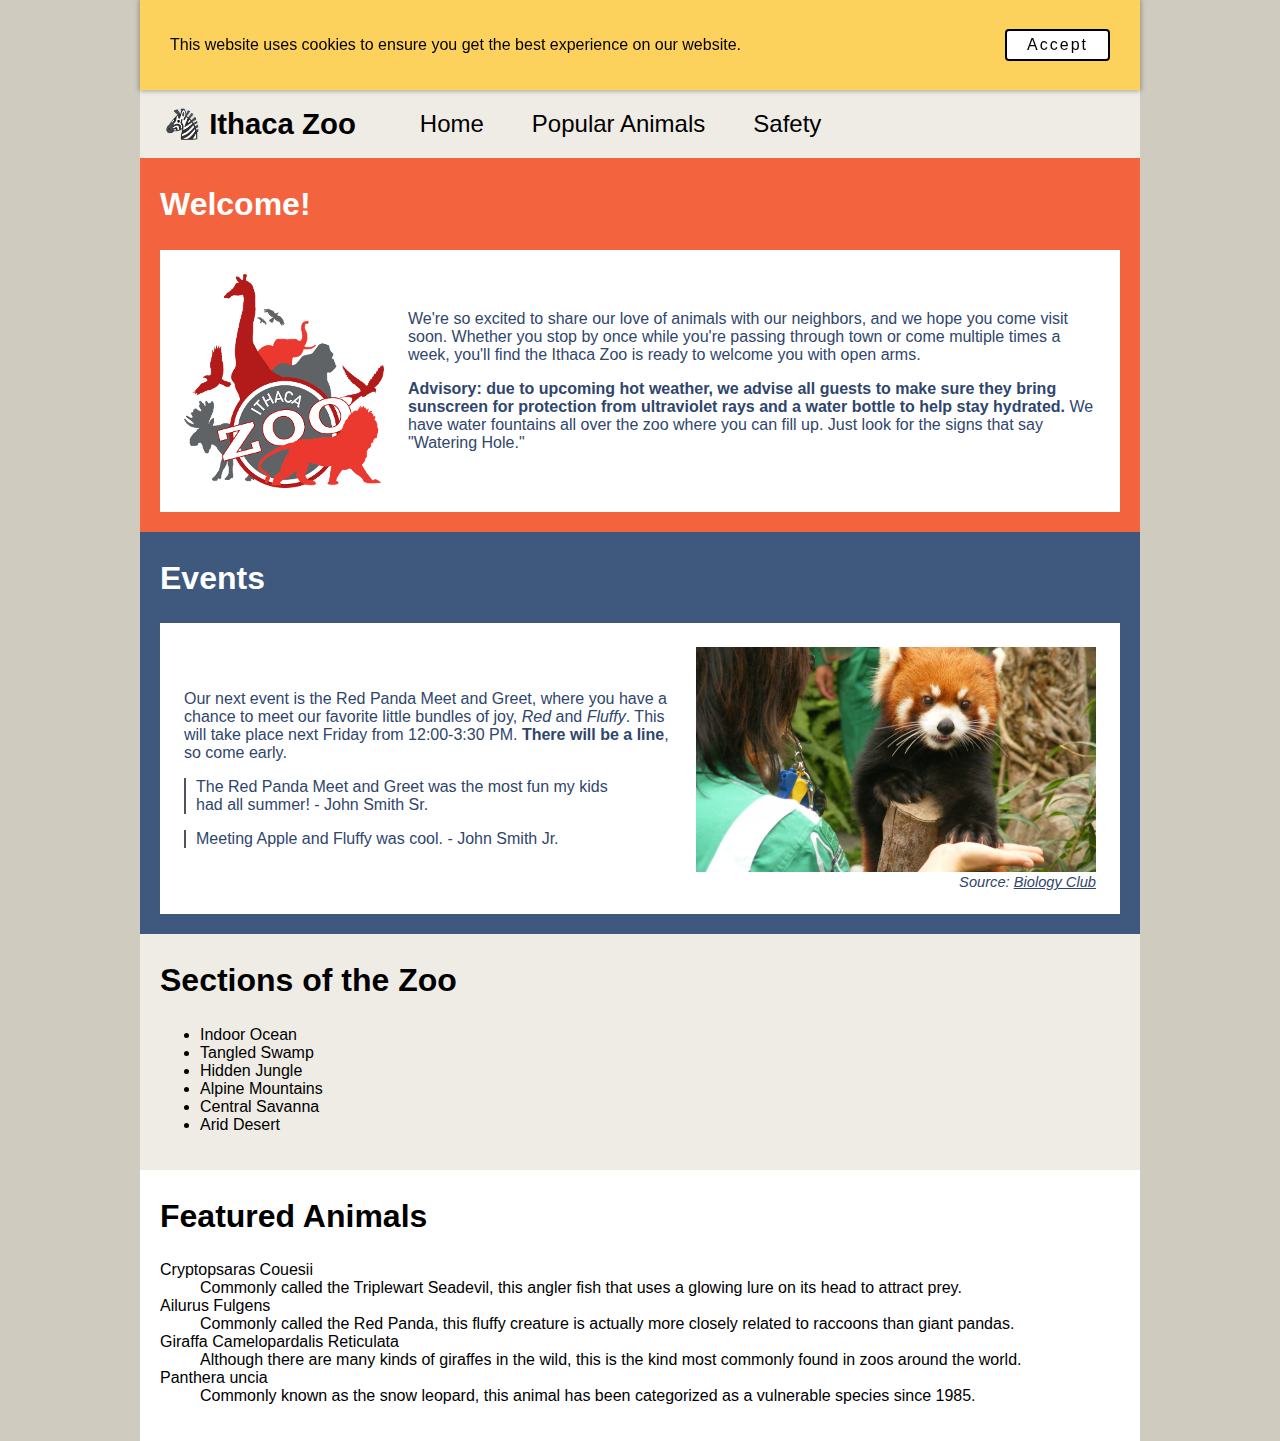
<file: index.html>
<!DOCTYPE html>
<html lang="en">

<head>
  <meta charset="utf-8">
  <meta name="viewport" content="width=device-width,initial-scale=1">

  <title>Home - The Ithaca Zoo</title>

  <link rel="stylesheet" type="text/css" href="styles/site.css">
</head>

<body>
  <!-- Accessibility: Cookie banner should be the first thing that loads. -->
  <div id="cookie-banner" class="banner">
    <p>This website uses cookies to ensure you get the best experience on our website.</p>
    <button class="button">Accept</button>
  </div>

  <header>
    <h1><a href="index.html">🦓 Ithaca Zoo</a></h1>
    <nav>
      <ul>
        <li><a href="index.html">Home</a></li>
        <li><a href="popular.html">Popular Animals</a></li>
        <li><a href="rules.html">Safety</a></li>
      </ul>
    </nav>
  </header>

  <main>
    <section class="welcome highlight-fun">
      <h2>Welcome!</h2>

      <div class="content-container readable">
        <picture class="logo">
          <!-- Source: original work (Student's Name) -->
          <img alt="" src="images/zoo-logo.png" width="200" height="214">
        </picture>

        <div>
          <p>
            We're so excited to share our love of animals with our neighbors, and we hope you come visit soon. Whether
            you stop by once while you're passing through town or come multiple times a week, you'll find the Ithaca Zoo
            is ready to welcome you with open arms.
          </p>

          <p>
            <strong>Advisory: due to upcoming hot weather, we advise all guests to make sure they bring sunscreen for
              protection from ultraviolet rays and a water bottle to help stay hydrated.</strong> We have water
            fountains all over the zoo where you can fill up. Just look for the signs that say "Watering Hole."
          </p>
        </div>
      </div>
    </section>

    <section class="events highlight-dark">
      <h2>Events</h2>

      <div class="content-container readable">
        <div class="events-text">
          <p>
            Our next event is the Red Panda Meet and Greet, where you have a chance to meet our favorite little bundles
            of joy,
            <em>Red</em> and <em>Fluffy</em>. This will take place next Friday from 12:00-3:30 PM. <strong>There will be
              a line</strong>, so come early.
          </p>

          <blockquote>
            <p>
              The Red Panda Meet and Greet was the most fun my kids had all summer! - John Smith Sr.
            </p>
          </blockquote>

          <blockquote>
            <p>
              Meeting Apple and Fluffy was cool. - John Smith Jr.
            </p>
          </blockquote>
        </div>

        <div class="events-picture">
          <picture class="theme-image">
            <img src="images/red-panda.jpg" alt="" width="800" height="648">
          </picture>
          <cite class="picture-citation">
            Source: <a href="https://www.flickr.com/photos/138191974@N03/23714231979">Biology Club</a>
          </cite>
        </div>
      </div>
    </section>

    <section class="highlight">
      <h2>Sections of the Zoo</h2>

      <ul>
        <li>Indoor Ocean</li>
        <li>Tangled Swamp</li>
        <li>Hidden Jungle</li>
        <li>Alpine Mountains</li>
        <li>Central Savanna</li>
        <li>Arid Desert</li>
      </ul>
    </section>

    <section>
      <h2>Featured Animals</h2>

      <dl>
        <dt>Cryptopsaras Couesii</dt>
        <dd>Commonly called the Triplewart Seadevil, this angler fish that uses a glowing lure on its head to attract
          prey.
        </dd>
        <dt>Ailurus Fulgens</dt>
        <dd>Commonly called the Red Panda, this fluffy creature is actually more closely related to raccoons than giant
          pandas.</dd>
        <dt>Giraffa Camelopardalis Reticulata</dt>
        <dd>Although there are many kinds of giraffes in the wild, this is the kind most commonly found in zoos around
          the
          world.</dd>
        <dt>Panthera uncia</dt>
        <dd>Commonly known as the snow leopard, this animal has been categorized as a vulnerable
          species since 1985.</dd>
      </dl>
    </section>
  </main>
  <script src = "scripts/jquery-3.7.1.js"> </script>
  <script src = "scripts/gallery.js"> </script>

</body>

</html>
</file>
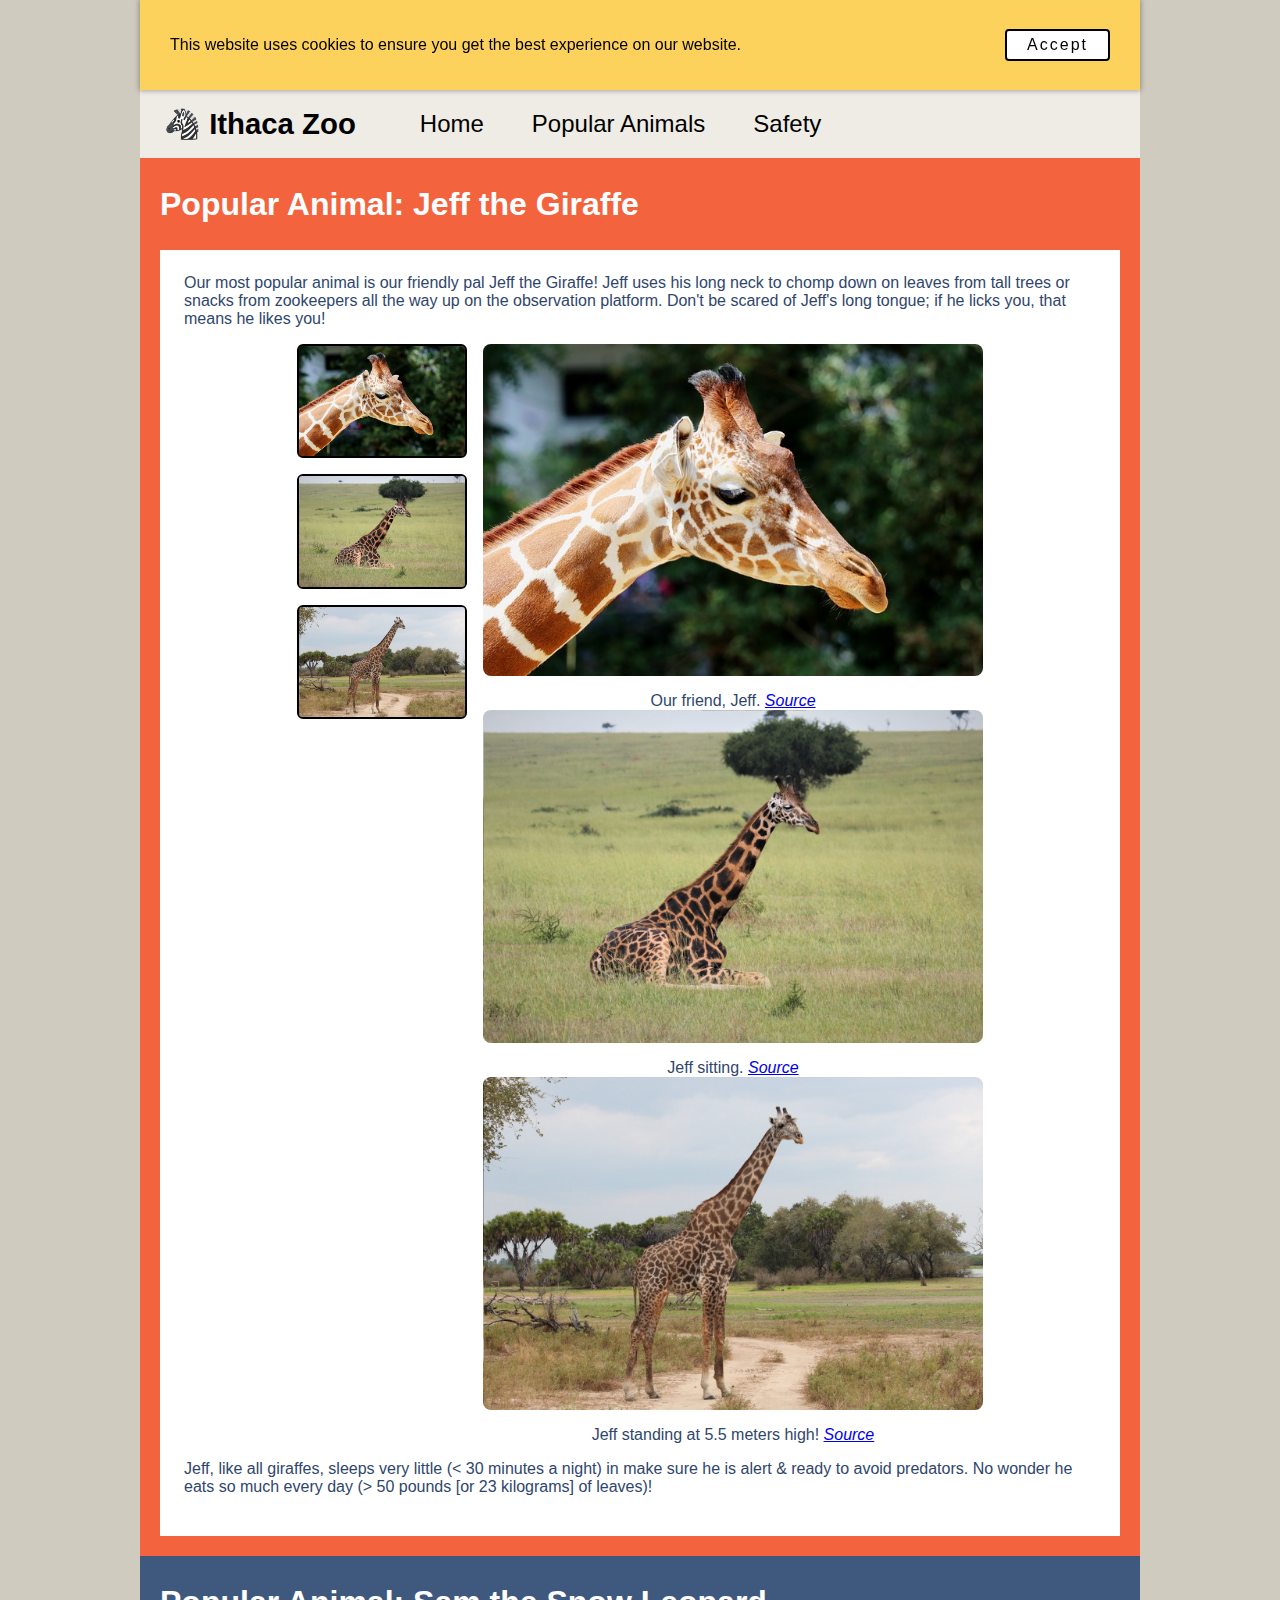
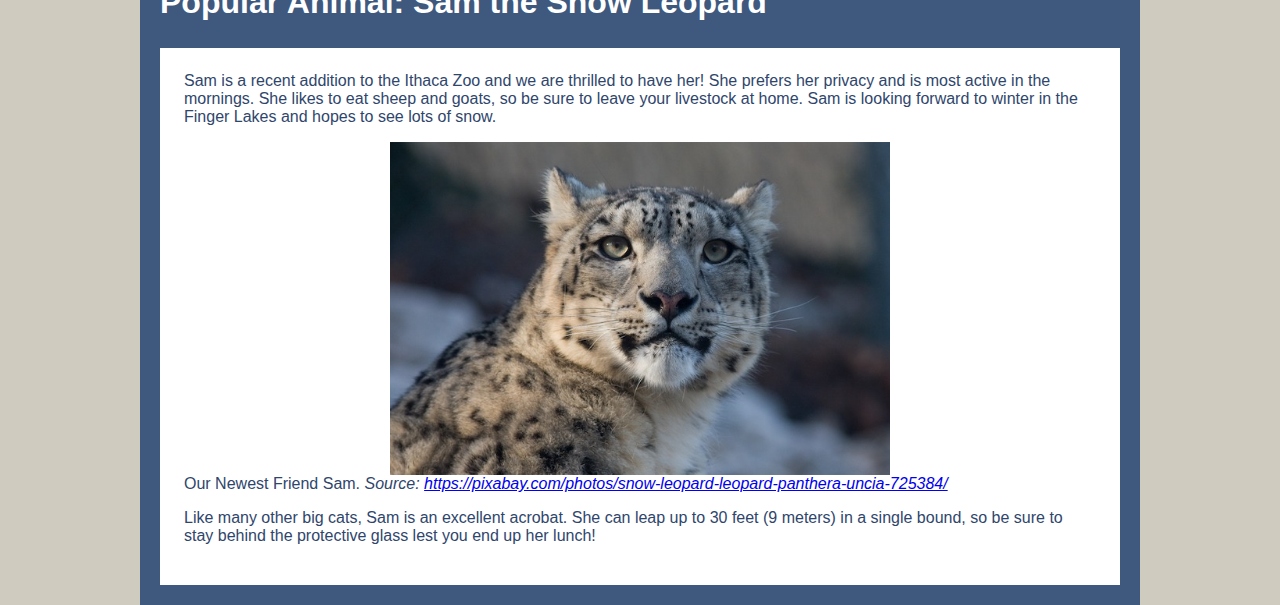
<file: popular.html>
<!DOCTYPE html>
<html lang="en">

<head>
  <meta charset="utf-8">
  <meta name="viewport" content="width=device-width,initial-scale=1">

  <title>Popular Animals - The Ithaca Zoo</title>

  <link rel="stylesheet" type="text/css" href="styles/site.css">
</head>

<body>
  <!-- Accessibility: Cookie banner should be the first thing that loads. -->
  <div id="cookie-banner" class="banner">
    <p>This website uses cookies to ensure you get the best experience on our website.</p>
    <button id="accept-cookies-button" class="button">Accept</button>
  </div>

  <header>
    <h1><a href="index.html">🦓 Ithaca Zoo</a></h1>
    <nav>
      <ul>
        <li><a href="index.html">Home</a></li>
        <li><a href="popular.html">Popular Animals</a></li>
        <li><a href="rules.html">Safety</a></li>
      </ul>
    </nav>
  </header>

  <main>
    <section class="highlight-fun">
      <h2>Popular Animal: Jeff the Giraffe</h2>

      <div class="readable">
        <p>
          Our most popular animal is our friendly pal Jeff the Giraffe! Jeff uses his long neck to chomp down on leaves from tall trees or snacks from zookeepers all the way up on the observation platform. Don't be scared of Jeff's long tongue; if he licks you, that means he likes you!
        </p>

        <div class="thumbnail-gallery">
          <div id="gallery-thumbnails">
            <!-- Image Source: https://pixabay.com/en/giraffe-zoo-mammal-animal-head-2481840/ -->
            <!-- Image License: CC0 Creative Commons -->
            <button id="gallery-thumb1"><img src="images/jeff-giraffe.jpg" alt="Giraffe, show image 1"></button>

            <!-- Image Source: https://pixabay.com/photos/giraffe-laying-down-nature-uganda-4499694/ -->
            <!-- Image License: Simplified Pixabay License -->
            <button id="gallery-thumb2"><img src="images/jeff-sitting.jpg" alt="Giraffe, show image 2"></button>

            <!-- Image Source: https://pixabay.com/photos/giraffe-nature-safari-africa-1029795/ -->
            <!-- Image License: Simplified Pixabay License -->
            <button id="gallery-thumb3"><img src="images/jeff-standing.jpg" alt="Giraffe, show image 3"></button>
          </div>

          <div id="gallery-figures">
            <figure id="gallery-figure1">
              <!-- Image Source: https://pixabay.com/en/giraffe-zoo-mammal-animal-head-2481840/ -->
              <!-- Image License: CC0 Creative Commons -->
              <img class="rounded-corners" src="images/jeff-giraffe.jpg" alt="Jeff the Giraffe" width="640" height="426">

              <figcaption>
                Our friend, Jeff.
                <cite><a href="https://pixabay.com/en/giraffe-zoo-mammal-animal-head-2481840/">Source</a>
                </cite>
              </figcaption>
            </figure>

            <figure id="gallery-figure2">
              <!-- Image Source: https://pixabay.com/photos/giraffe-laying-down-nature-uganda-4499694/ -->
              <!-- Image License: Simplified Pixabay License -->
              <img class="rounded-corners" src="images/jeff-sitting.jpg" alt="Jeff the Giraffe" width="640" height="426">

              <figcaption>
                Jeff sitting.
                <cite><a href="https://pixabay.com/photos/giraffe-laying-down-nature-uganda-4499694/">Source</a>
                </cite>
              </figcaption>
            </figure>

            <figure id="gallery-figure3">
              <!-- Image Source: https://pixabay.com/photos/giraffe-nature-safari-africa-1029795/ -->
              <!-- Image License: Simplified Pixabay License -->
              <img class="rounded-corners" src="images/jeff-standing.jpg" alt="Jeff the Giraffe" width="640" height="426">

              <figcaption>
                Jeff standing at 5.5 meters high!
                <cite><a href="https://pixabay.com/photos/giraffe-nature-safari-africa-1029795/">Source</a>
                </cite>
              </figcaption>
            </figure>
          </div>
        </div>

        <p>
          Jeff, like all giraffes, sleeps very little (&lt; 30 minutes a night) in make sure he is alert &amp; ready to avoid predators. No wonder he eats so much every day (&gt; 50 pounds [or 23 kilograms] of leaves)!
        </p>
      </div>
    </section>

    <section class="highlight-dark">
      <h2>Popular Animal: Sam the Snow Leopard</h2>

      <div class="readable">
        <p>
          Sam is a recent addition to the Ithaca Zoo and we are thrilled to have her! She prefers her privacy and is most active in the mornings. She likes to eat sheep and goats, so be sure to leave your livestock at home. Sam is looking forward to winter in the Finger Lakes and hopes to see lots of snow.
        </p>

        <figure>
          <!-- Image Source: https://pixabay.com/photos/snow-leopard-leopard-panthera-uncia-725384/ -->
          <!-- Image License: Simplified Pixabay License -->
          <img src="images/sam-snow-leopard.jpg" alt="Sam the Snow Leopard" width="640" height="427">
          <figcaption>
            Our Newest Friend Sam.
            <cite>Source: <a href="https://pixabay.com/photos/snow-leopard-leopard-panthera-uncia-725384/">https://pixabay.com/photos/snow-leopard-leopard-panthera-uncia-725384/</a></cite>
          </figcaption>
        </figure>

        <p>
          Like many other big cats, Sam is an excellent acrobat. She can leap up to 30 feet (9 meters) in a single bound, so be sure to stay behind the protective glass lest you end up her lunch!
        </p>
      </div>
    </section>
  </main>

  <script src = "scripts/jquery-3.7.1.js"> </script>
  <script src = "scripts/gallery.js"> </script>

</body>

</html>
</file>
<file: styles/site.css>
/* Note: No credit is provided for submitting design and/or code that is taken */
/*       from course-provided examples. This includes the Ithaca Zoo example.  */
html {
  background-color: #cfcbbf;
}

body {
  margin: 0 auto;
  max-width: 1000px;
  font-family: 'Lucida Grande', 'Calibri', 'Cantarell', sans-serif;

  background-color: white;
}

header {
  display: flex;
  flex-direction: row;
  align-items: center;
  gap: 40px;

  padding-left: 24px;

  background-color: #efece5;
}

header h1 {
  margin: 0;
  font-size: 22pt;
}

header h1 a {
  color: black;
  text-decoration: none;
}

nav ul {
  display: flex;
  flex-direction: row;

  margin: 0;
  padding: 0;
}

nav ul li {
  display: flex;
  align-items: stretch;

  list-style: none;
}

nav ul li a {
  padding: 20px 24px;

  color: black;

  font-size: 18pt;
  text-decoration: none;
}

nav ul li a:hover {
  padding-bottom: 8px;

  background-color: #d0e3d9;
  border-bottom: 8px solid #55bea9;
}

section {
  padding: 20px;
}

h2 {
  margin-top: 8px;
  font-weight: bold;
  font-size: 24pt;
}

.rounded-corners {
  border-radius: 8px;
}

figure {
  margin: 1em 0;
}

figure img {
  display: block;
  width: 100%;
  height: 100%;
  max-width: 500px;
  min-width: 300px;
  margin: 0 auto;
}

.highlight {
  color: black;
  background-color: #efece5;
}

.highlight-fun {
  color: white;
  background-color: #f3633e;
}

.highlight-dark {
  color: white;
  background-color: #3e587e;
}

.content-container {
  display: flex;
  flex-direction: row;
  align-items: center;
  gap: 24px;
}

.readable {
  padding: 24px;
  background-color: white;
  color: #2f466c;
}

.readable>p {
  margin-top: 0;
}

.logo img {
  display: block;
}

.theme-image img {
  display: block;
  width: 100%;
  height: auto;
  min-width: 400px;
  max-width: 800px;
}

.picture-citation {
  display: block;
  font-size: 11pt;
  text-align: right;
  margin-top: 2px;
  margin-bottom: 12px;
}

.picture-citation a {
  color: #2f466c;
}

.picture-citation {
  margin-bottom: 0;
}

blockquote {
  border-left: 2px solid #50525c;
  padding: 0 10px;
  margin-left: 0;
}

/* Note: No credit is provided for submitting design and/or code that is taken */
/*       from course-provided examples. This includes the Ithaca Zoo example.  */
@media (max-width: 700px) {
  header {
    padding: 0;

    flex-direction: column;
    align-items: stretch;
    gap: 0;
  }

  header h1 {
    background-color: #cfcbbf;
    padding: 18px;
    font-size: 28pt;
  }

  nav ul {
    flex-direction: column;
  }

  nav ul li a {
    display: block;
    width: 100%;
    padding: 16px 8px 16px 12px;
    border-left: 8px solid #efece5;
  }

  nav ul li a:hover {
    background-color: #d0e3d9;
    border-left: 8px solid #55bea9;
    border-bottom: none;
    padding-bottom: 16px;
  }

  .content-container {
    flex-direction: column;
    gap: 0;
    padding-bottom: 8px;
  }

  /* text for events */
  .events-text {
    order: 2;
  }
}

/* Interactivity */

.hidden{
  display: none !important;
}

/* Cookie Banner */

.banner {
  display: flex;
  align-items: center;

  background: #fdd25c;
  box-shadow: 0 0 5px 1px #0000004d;

  padding: 20px 30px;
  z-index: 10;
  position: sticky;
  top: 0;
}

#cookie-banner .button {
  flex-grow: 0;
  flex-shrink: 0;
  margin-left: 20px;
  cursor: pointer;
}

#cookie-banner p {
  flex-grow: 1;
}

.button {
  box-sizing: border-box;
  color: black;
  background-color: white;
  font-size: 12pt;
  letter-spacing: 2px;
  padding: 5px 20px;
  border-radius: 4px;
  border: 2px solid black;
}

.button:hover {
  color: white;
  background-color: black;
  border: 2px solid black;
}

/* Thumbnail Gallery */

.thumbnail-gallery {
  display: flex;
  flex-direction: column;
  gap: 1em;
  justify-content: center;
  margin: 1em 0;
}

.thumbnail-gallery figure {
  margin: 0;
}

.thumbnail-gallery figure>img {
  margin: 0;
  margin-bottom: 1em;
}

.active-thumbnail {
  border: 3px solid #fdd25c !important;
  background-color: #fdd25c;
}

#gallery-thumbnails {
  display: flex;
  flex-direction: row;
  gap: 1em;
  flex-grow: 1;
  min-width: 140px;
}

#gallery-thumbnails button {
  cursor: pointer;

  width: 100%;
  height: auto;
  padding: 0;
  box-sizing: border-box;
  border-radius: 6px;
  border: 2px solid black;
  background-color: black;
}

#gallery-thumbnails img {
  border-radius: 3px;
  display: block;
  width: 100%;
  height: auto;
}

#gallery-figures figure {
  display: flex;
  flex-direction: column;
  align-items: center;
}

@media (min-width: 620px) {
  .thumbnail-gallery {
    flex-direction: row;
  }

  #gallery-thumbnails {
    flex-direction: column;
    flex-grow: 0;
    width: 170px;
    min-width: 140px;
    max-width: 200px;
  }
}
</file>
